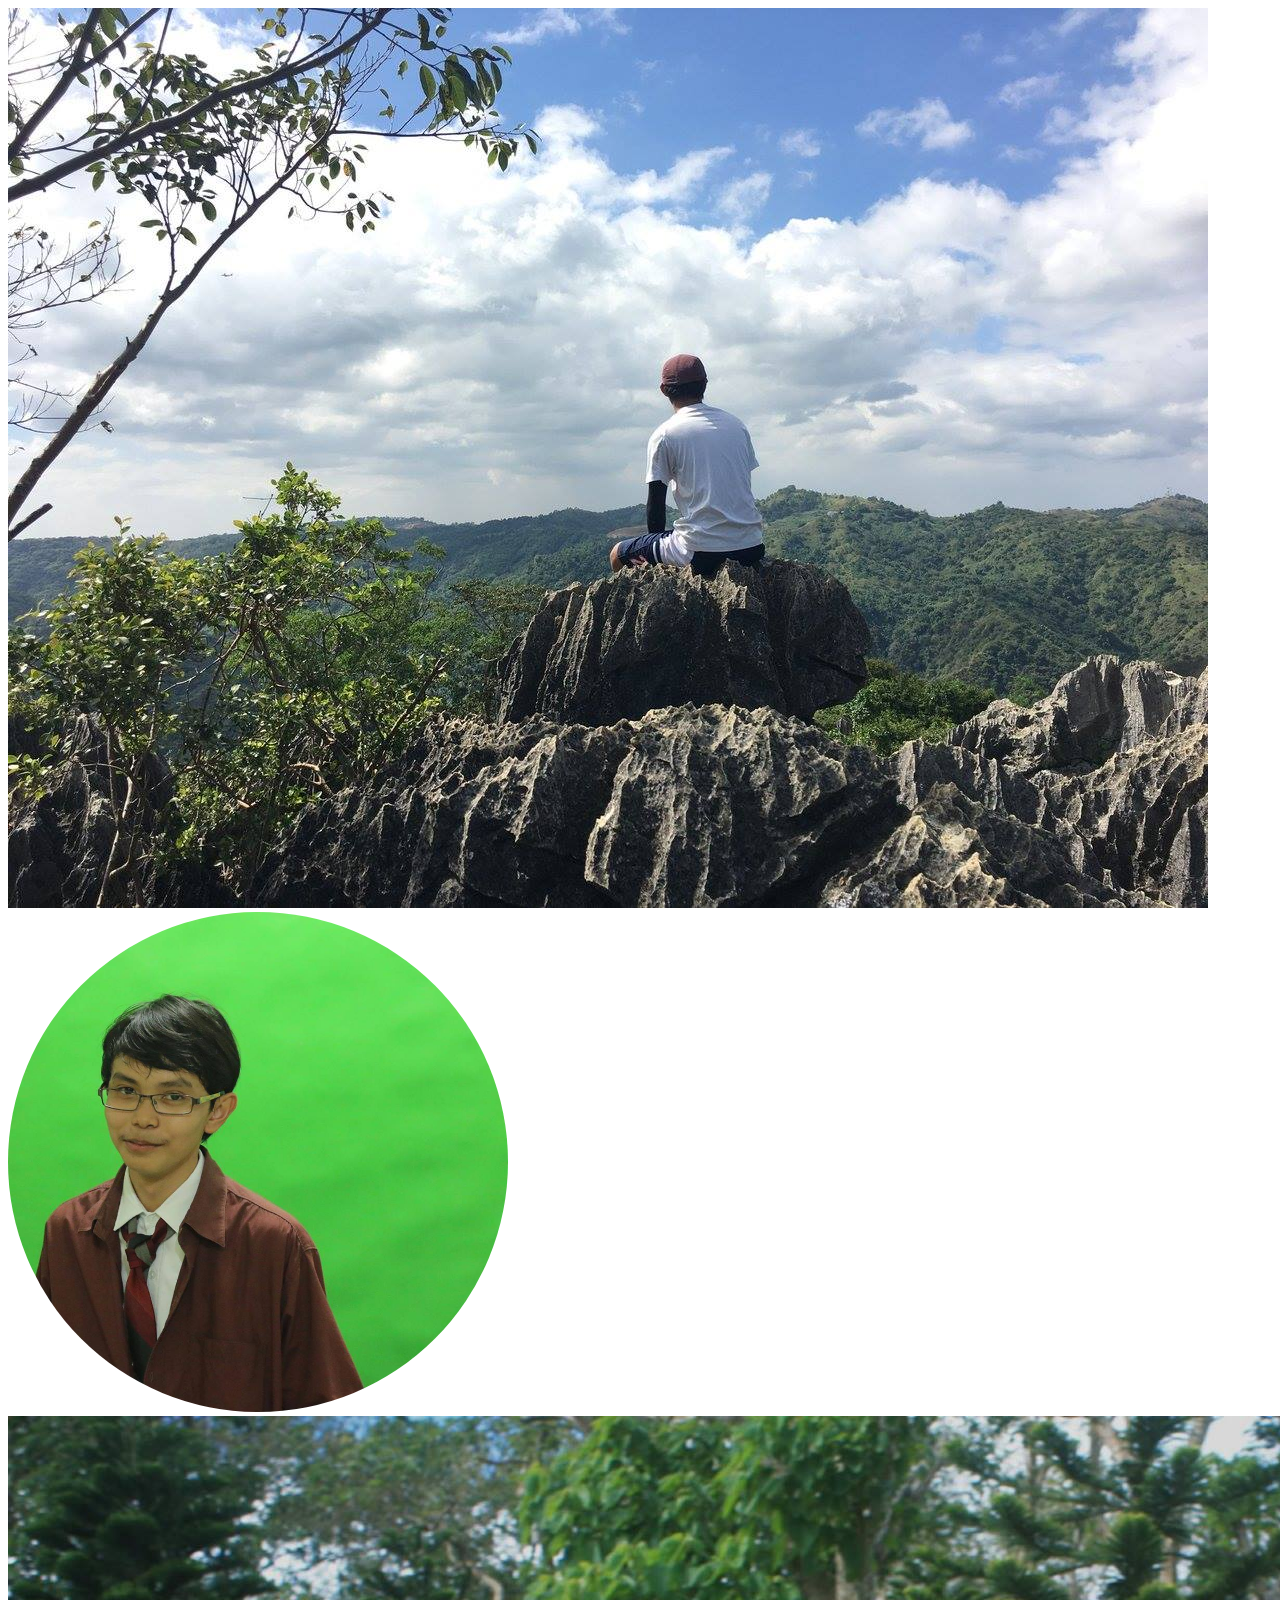
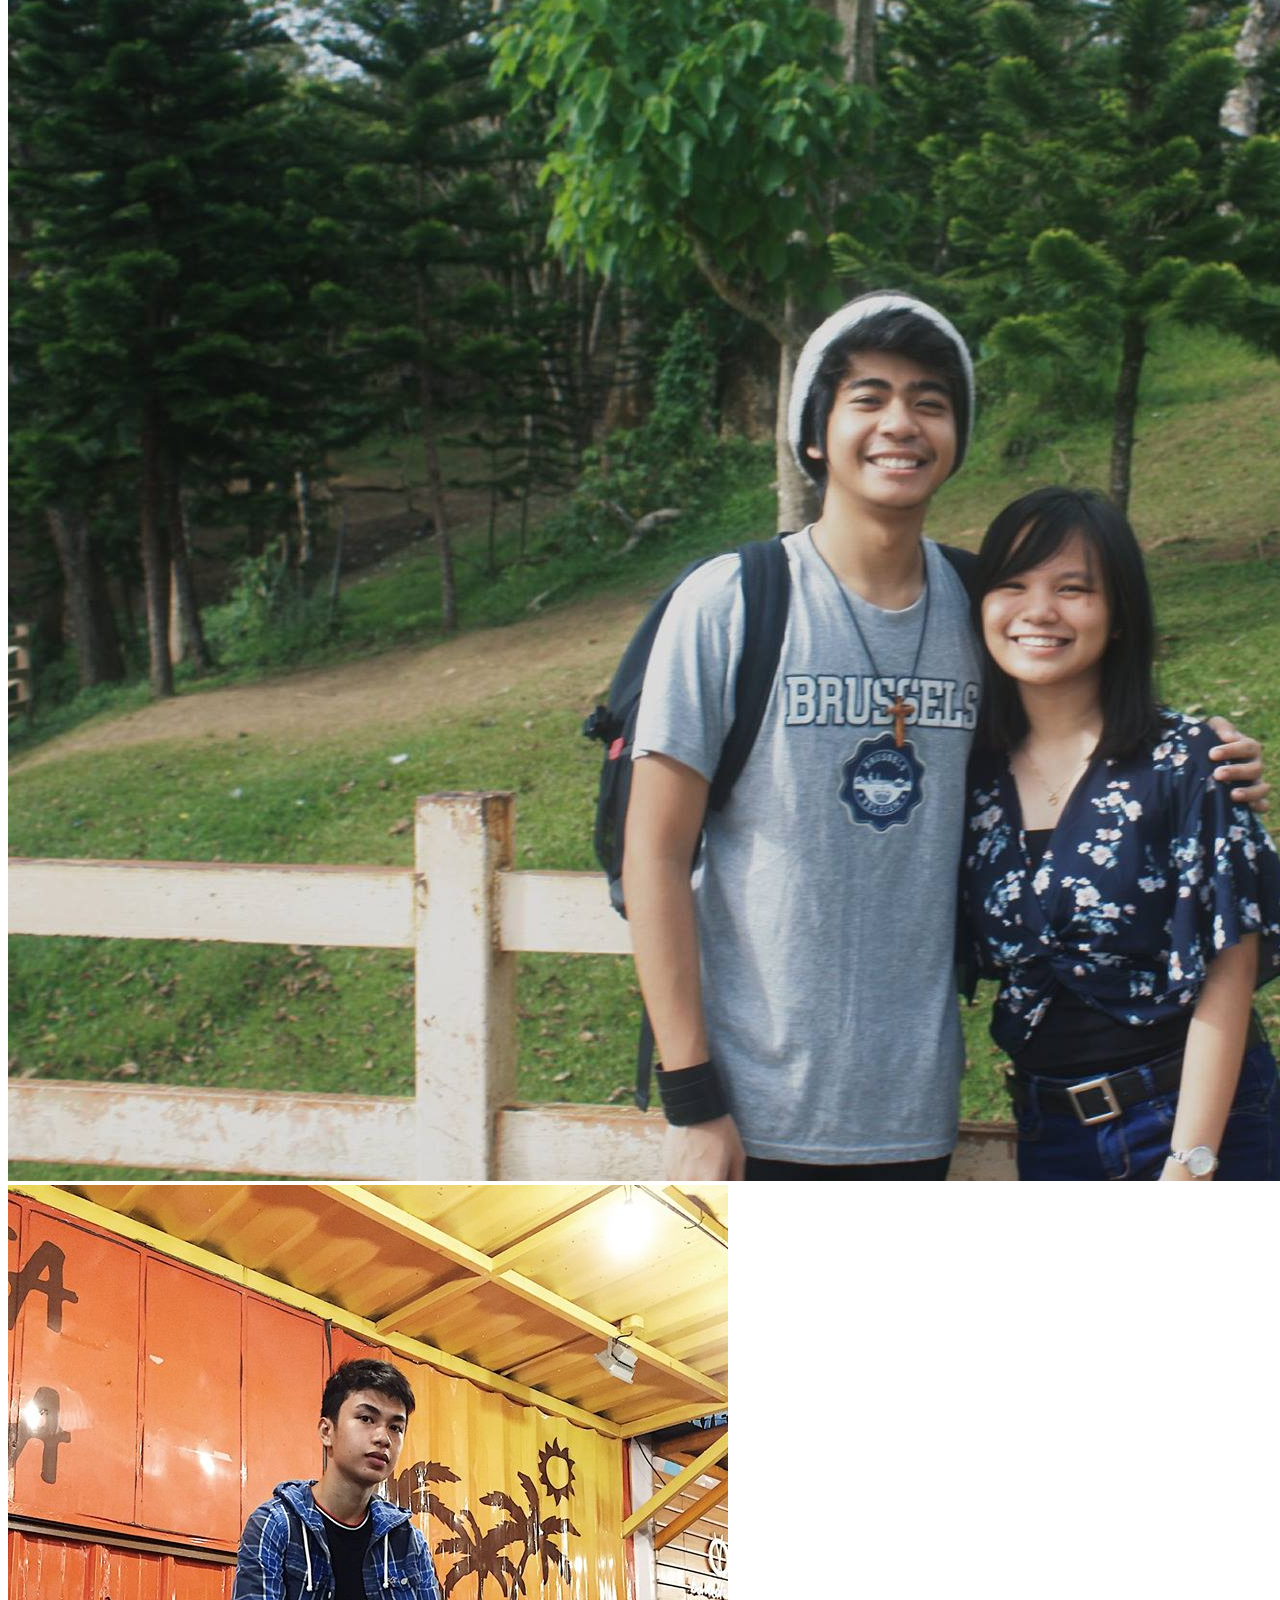
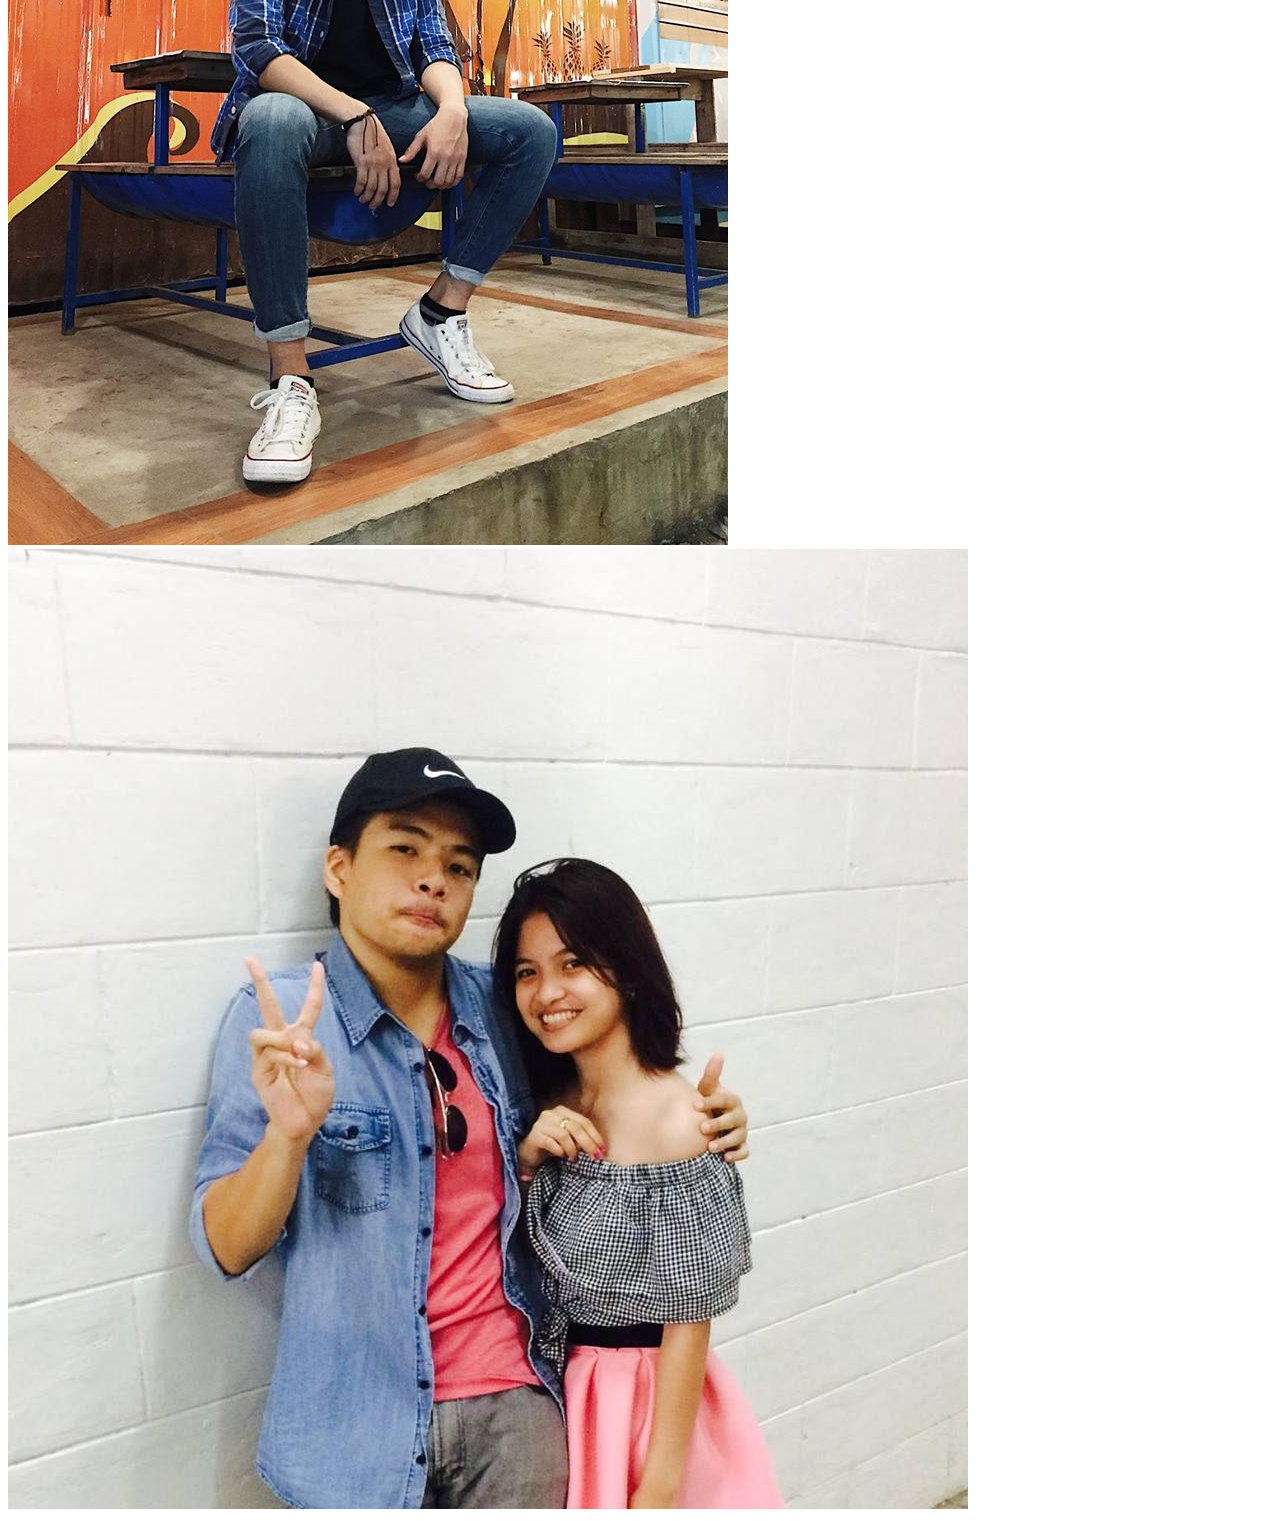
<file: index.html>
<!DOCTYPE html>
<html>
  <head>
    <meta charset="utf-8">
    <title>UV1L</title>
    <link rel="stylesheet" href="./css/styles.css">
  </head>
  <body>

    <a href="./Liwag/index.html"><img src="./img/liwag.jpg" alt="liwag" class="liwag"></a>
    <a href="deluna/kobe.html"><img src="./img/deluna.jpg" alt="deluna" class="deluna"></a>
    <a href="urbano/index.html"><img src="./img/urbano.png" alt="urbano" class="urbano"></a>
    <a href="merto/index.html"><img src="./img/merto.png" alt="merto" class="merto"></a>
    <a href="gaza/index.html"><img src="./img/gaza.jpg" alt="jpg" class="gaza"></a>

  </body>
</html>
</file>
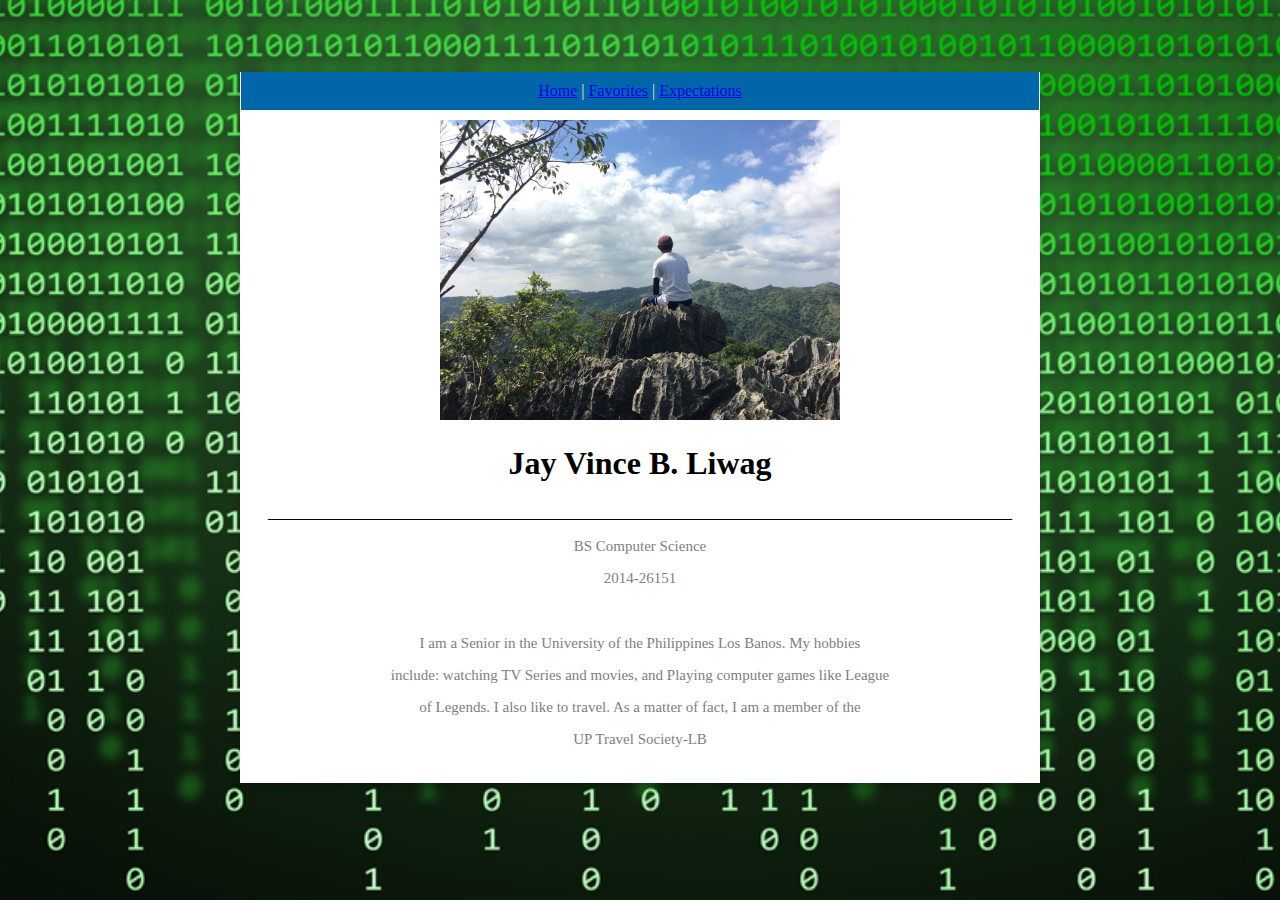
<file: Liwag/index.html>
<!DOCTYPE html>
<html>
	<head>
		<title>Profile</title>
		<link rel="stylesheet" href="index.css">
	</head>
	<body>
	<div class="bg">
		<br><br><br><br>
		<div class="card">
			<div id="header">
				<div id="nav"><a href="index.html">Home</a> | <a href="favorites.html">Favorites</a> | <a href="expectations.html">Expectations</a></div>
		  	</div>
		  	<img src="z.jpg" alt="pic" style="width:50%">
		  	<h1>Jay Vince B. Liwag</h1>
		  	<p>_____________________________________________________________________________________________</p>
		  	<p class="details">BS Computer Science</p>
		  	<p class="details">2014-26151</p><br>
		  	<p class="details">I am a Senior in the University of the Philippines Los Banos. My hobbies</p>
		  	<p class="details">include: watching TV Series and movies, and Playing computer games like League</p>
		  	<p class="details">of Legends. I also like to travel. As a matter of fact, I am a member of the </p>
		  	<p class="details">UP Travel Society-LB</p>
		</div>
	</div>
	</body>
</html>
</file>
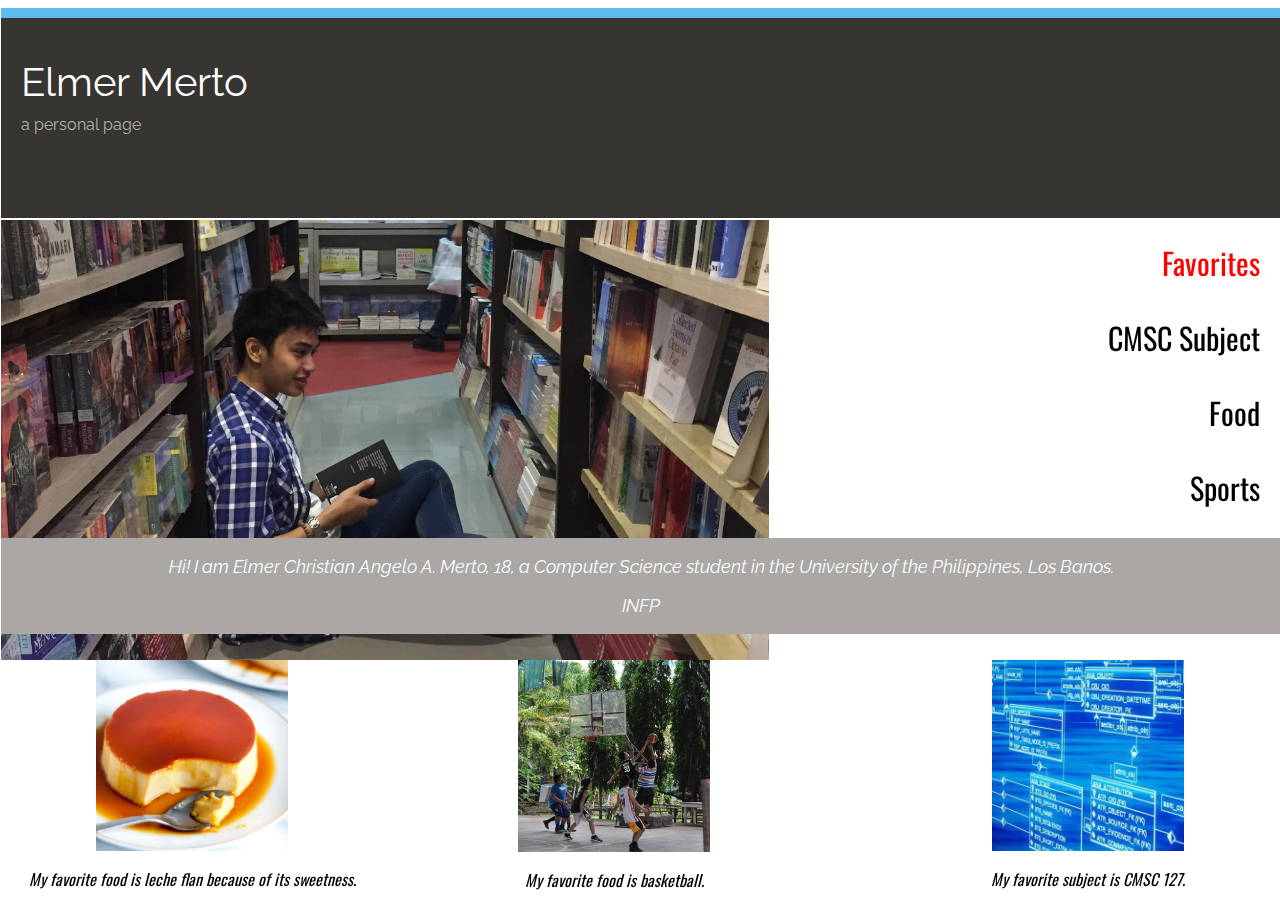
<file: merto/index.html>
<html>

	<head>
		<title>
			Exer 01
		</title>
	
		<link href="https://fonts.googleapis.com/css?family=Raleway" rel="stylesheet">
		<link href="https://fonts.googleapis.com/css?family=Oswald" rel="stylesheet">

		<link rel="stylesheet" type="text/css" href="css.css">
	</head>
	
	<body>

		<div style="background-color: #5BBCED; height: 10px; width: 100%; position: fixed; margin-left: -7px;">
			
		</div>


		<div id="header">
			<a href="index.html" style="text-decoration: none;"><p id="title"> Elmer Merto </p></a>
			<p id="desc"> a personal page </p>
		</div>

		<img src="photo.jpg" id="profile">
		<div id="info">
			<p style="color: red"> Favorites </p>
			<p>CMSC Subject</p>
			<p>Food</p>
			<p>Sports</p>

		</div>

		<div id="about">
			<em><p> Hi! I am Elmer Christian Angelo A. Merto, 18, a Computer Science student in the University of the Philippines, Los Banos.</p></em>
			<em><p> INFP </p></em>
		</div>


		<div id="food">
			<img src="food.jpg" width="50%">
			<em><p> My favorite food is leche flan because of its sweetness.</p></em>
		</div>
		<div id="sports">
			<img src="basketball.jpg" width="50%">
			<em><p> My favorite food is basketball.</p></em>
		</div>
		<div id="subject">
			<img src="database.jpg" width="50%">
			<em><p> My favorite subject is CMSC 127.</p></em>
		</div>





	</body>

</html>
</file>
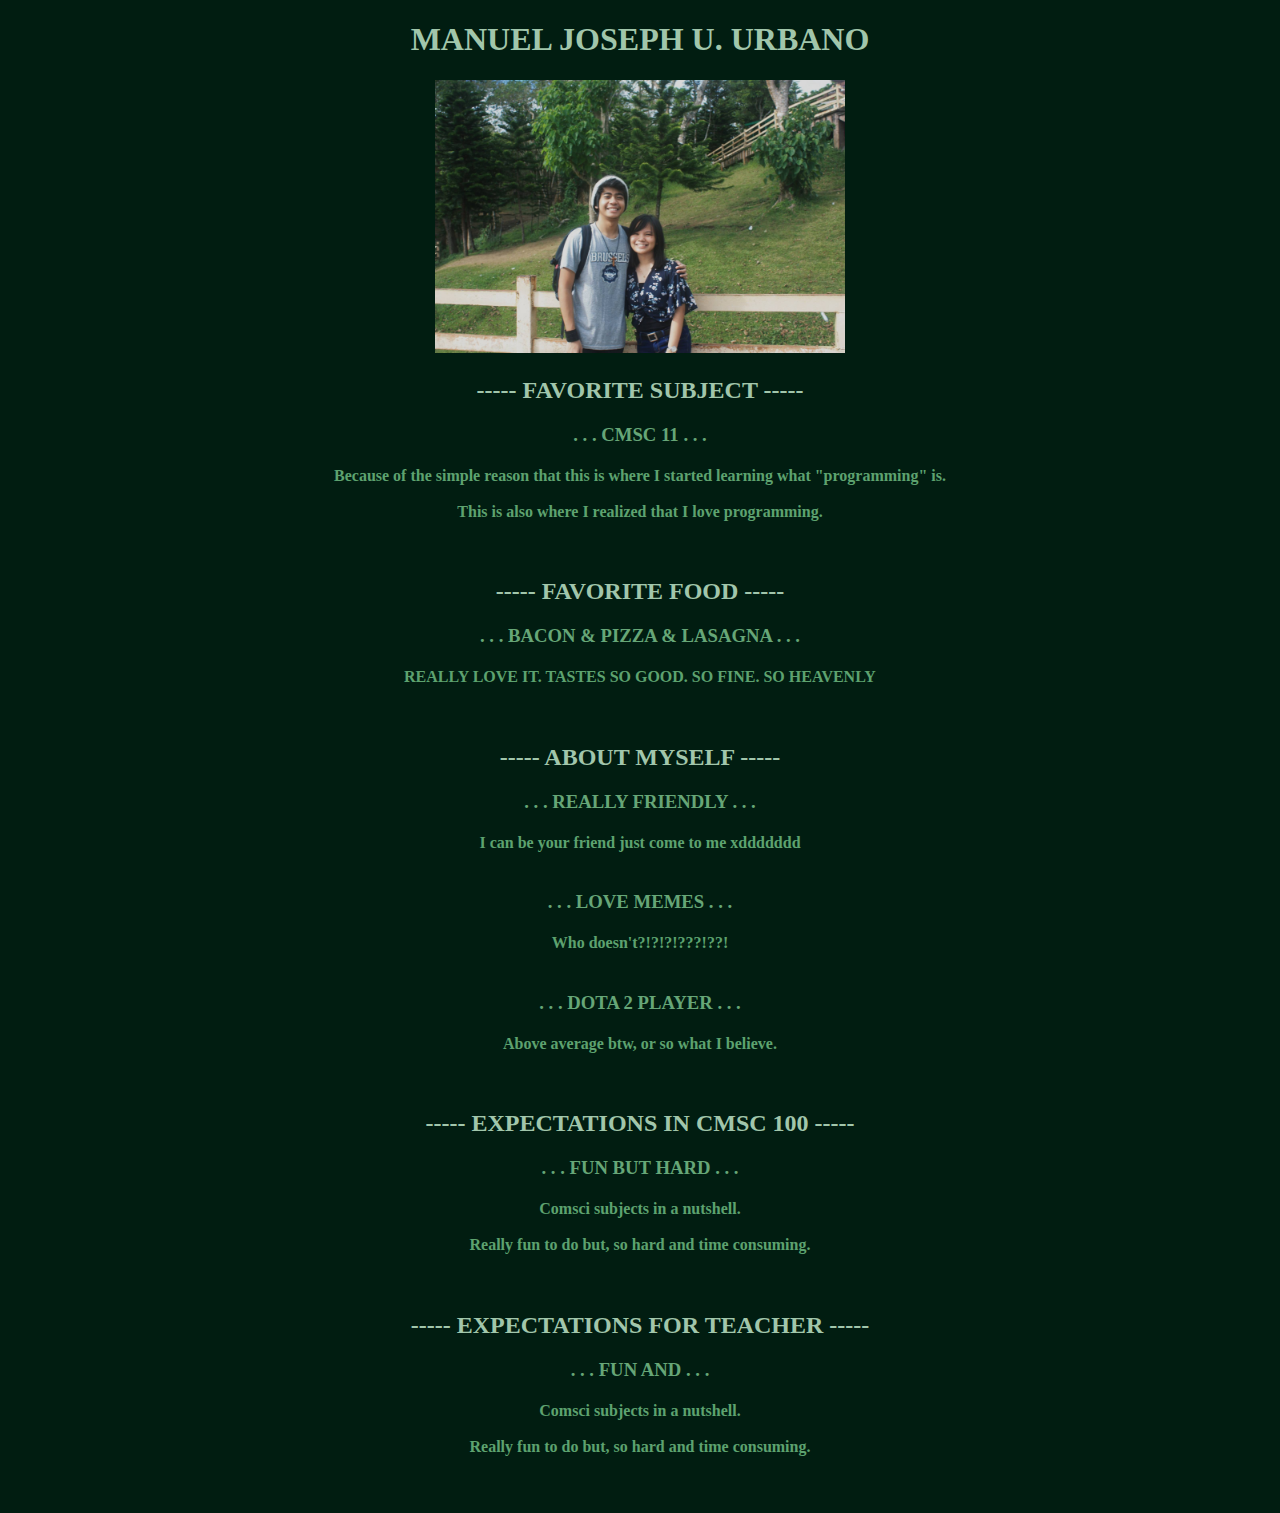
<file: urbano/index.html>
<!DOCTYPE html>
<html>
<head>
	<link rel="stylesheet" type="text/css" href="style.css">
</head>
<body>

<h1>MANUEL JOSEPH U. URBANO</h1>
<p><img src = "pic.jpg" alt = "Profile Picture" width = "410" height = "273"></p>
<h2>----- FAVORITE SUBJECT -----</h2>
<h3>. . . CMSC 11 . . .</h3> 
<h4>
Because of the simple reason that this is where I started learning what "programming" is.<br><br>
This is also where I realized that I love programming.
<br>
<br>
<br>
</h4>

<h2>----- FAVORITE FOOD -----</h2>
<h3>. . . BACON & PIZZA & LASAGNA . . .</h3> 
<h4>
REALLY LOVE IT. TASTES SO GOOD. SO FINE. SO HEAVENLY
<br>
<br>
<br>
</h4>

<h2>----- ABOUT MYSELF -----</h2>
<h3>. . . REALLY FRIENDLY . . .</h3> 
<h4>
I can be your friend just come to me xddddddd 
<br>
<br>
</h4>

<h3>. . . LOVE MEMES . . .</h3> 
<h4>
Who doesn't?!?!?!???!??!
<br>
<br>
</h4>

<h3>. . . DOTA 2 PLAYER . . .</h3> 
<h4>
Above average btw, or so what I believe. 
<br>
<br>
<br>
</h4>

<h2>----- EXPECTATIONS IN CMSC 100 -----</h2>
<h3>. . . FUN BUT HARD . . .</h3> 
<h4>
Comsci subjects in a nutshell.<br><br>
Really fun to do but, so hard and time consuming.
<br>
<br>
<br>
</h4>

<h2>----- EXPECTATIONS FOR TEACHER -----</h2>
<h3>. . . FUN AND  . . .</h3> 
<h4>
Comsci subjects in a nutshell.<br><br>
Really fun to do but, so hard and time consuming.
<br>
<br>
<br>
</h4>

</body>
</html>
</file>
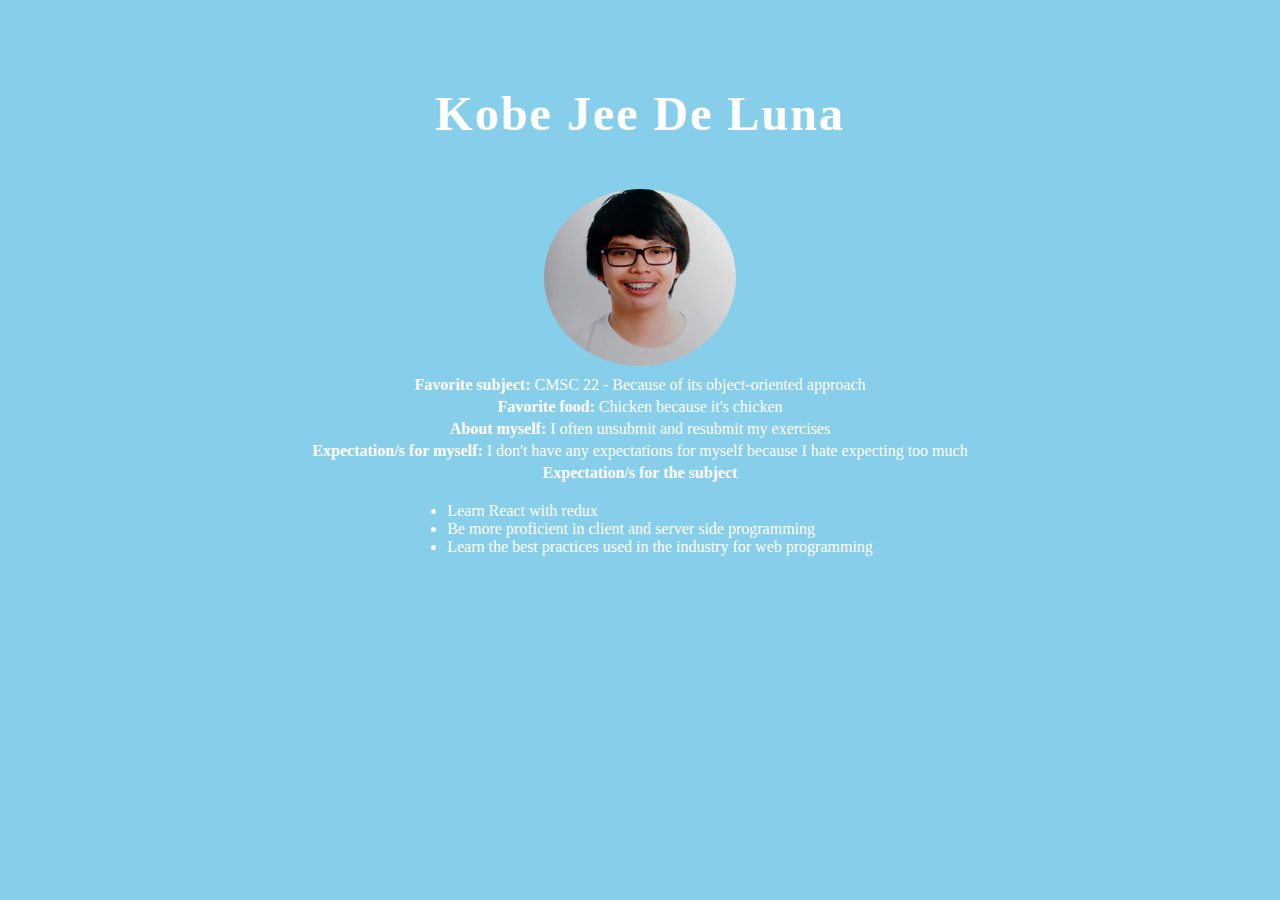
<file: deluna/kobe.html>
<!DOCTYPE html>

<html>
    <head>
        <title>CMSC100</title>
        <meta charset="utf-8">
        <link rel="stylesheet" href="kobe.css">
    </head>
    <body>
        <div>
            <h3>Kobe Jee De Luna</h3>
            <div class="center image">
                <img src="kobe.png" alt="My picture" class="circular--square">
            </div>
            
            <p><strong>Favorite subject: </strong> CMSC 22 - Because of its object-oriented approach</p>
            <p><strong>Favorite food: </strong>Chicken because it's chicken</p>
            <p><strong>About myself: </strong>I often unsubmit and resubmit my exercises</p>
            <p><strong>Expectation/s for myself: </strong>I don't have any expectations for myself because I hate expecting too much</p>
            <p><strong>Expectation/s for the subject</strong></p>

            <div class="center">
                <ul>
                    <li>Learn React with redux</li>
                    <li>Be more proficient in client and server side programming</li>
                    <li>Learn the best practices used in the industry for web programming</li>
                </ul>
            </div>
            </div>
    </body>
</html>
</file>
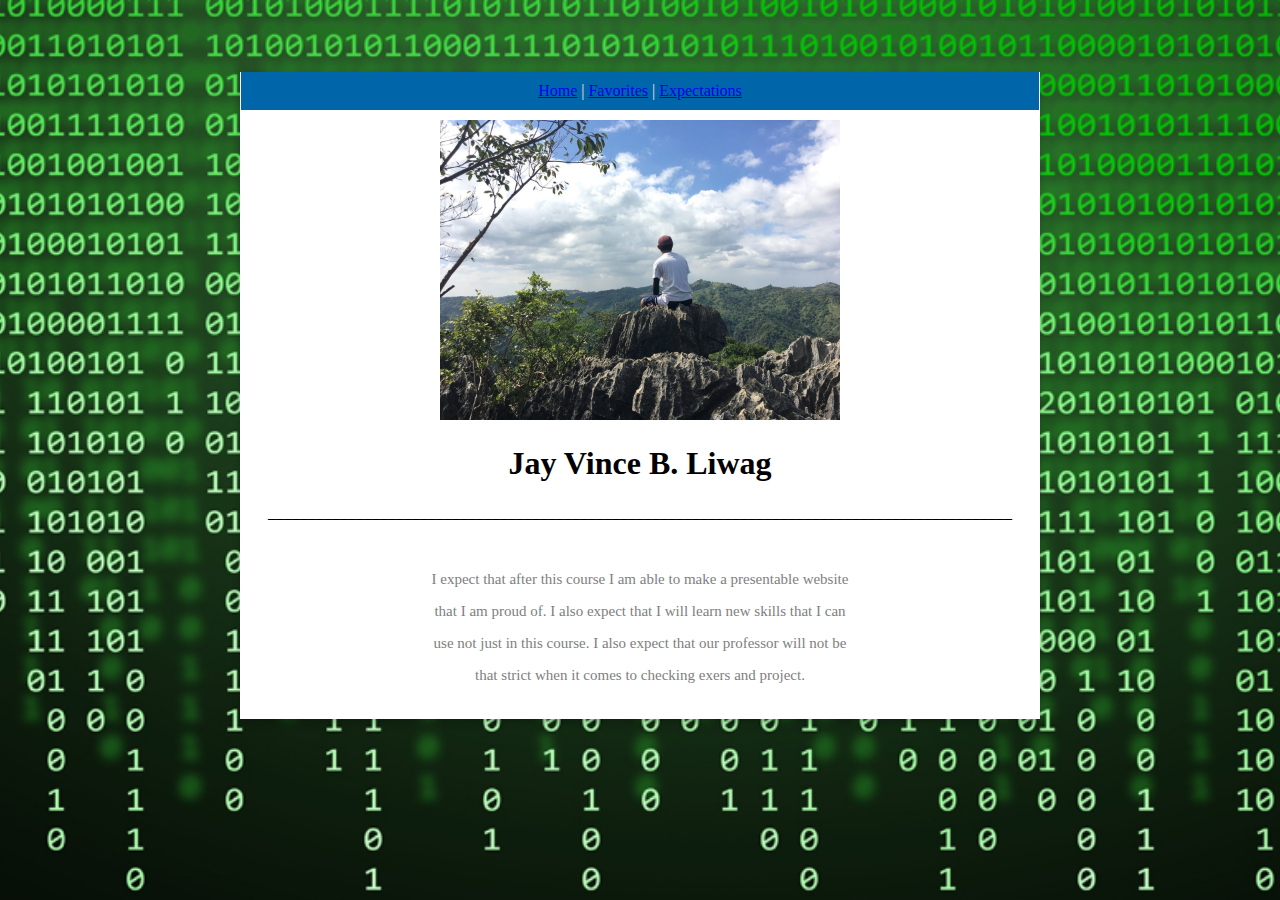
<file: Liwag/expectations.html>
<!DOCTYPE html>
	<html>
		<head>
			<title>Expectations</title>
			<link rel="stylesheet" href="index.css">
		</head>
		<body>
		<div class="bg">
			<br><br><br><br>
			<div class="card">
				<div id="header">
					<div id="nav"><a href="index.html">Home</a> | <a href="favorites.html">Favorites</a> | <a href="expectations.html">Expectations</a></div>
			  	</div>
			  	<img src="z.jpg" alt="pic" style="width:50%">
			  	<h1>Jay Vince B. Liwag</h1>
			  	<p>_____________________________________________________________________________________________</p>
			  	<br>
			  	<p class="details">I expect that after this course I am able to make a presentable website</p>
			  	<p class="details">that I am proud of. I also expect that I will learn new skills that I can</p>
			  	<p class="details">use not just in this course. I also expect that our professor will not be</p>
			  	<p class="details">that strict when it comes to checking exers and project.</p>
			
			</div>
		</div>
		</body>
	</html>
</file>
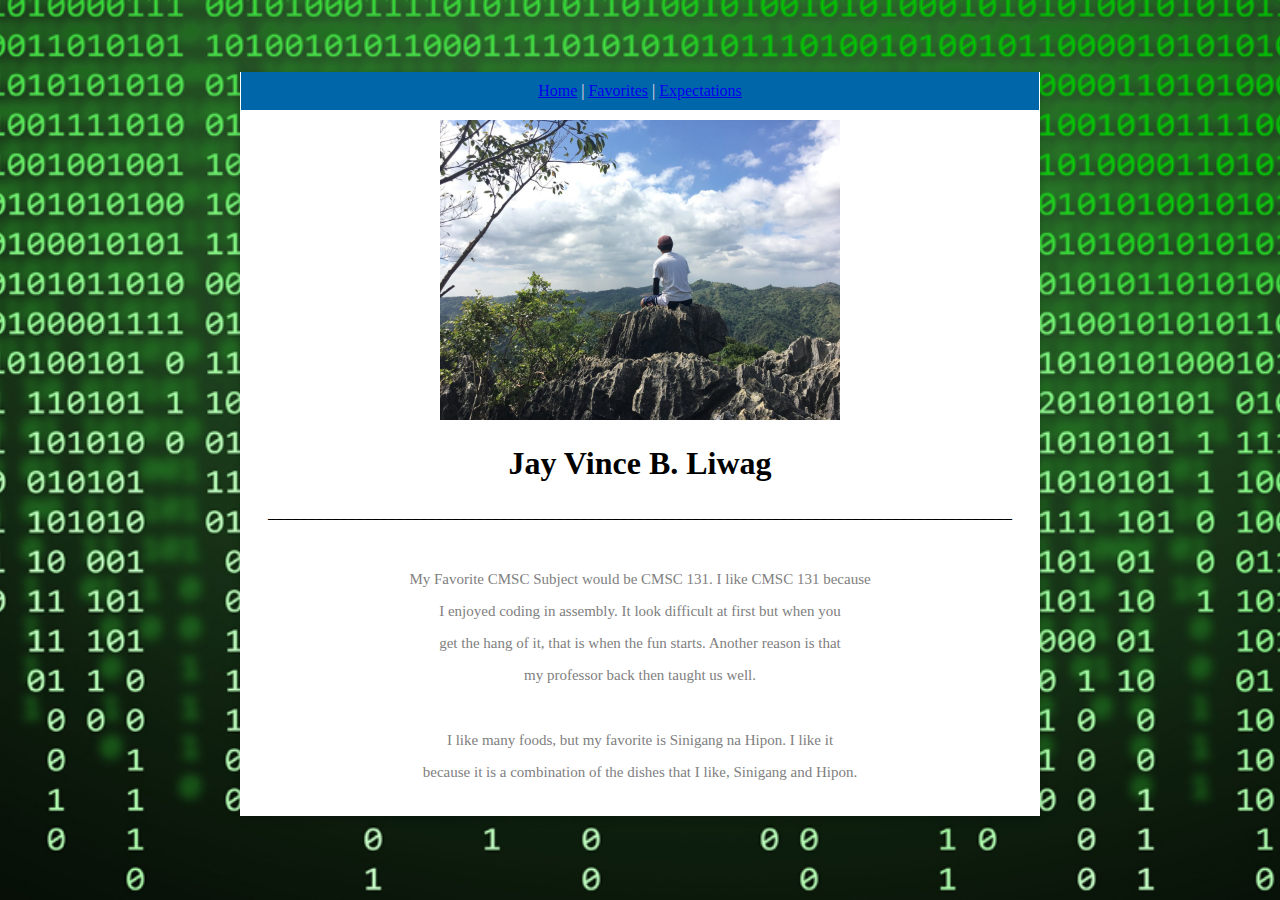
<file: Liwag/favorites.html>
<!DOCTYPE html>
	<html>
		<head>
			<title>Favorites</title>
			<link rel="stylesheet" href="index.css">
		</head>
		<body>
		<div class="bg">
			<br><br><br><br>
			<div class="card">
				<div id="header">
					<div id="nav"><a href="index.html">Home</a> | <a href="favorites.html">Favorites</a> | <a href="expectations.html">Expectations</a></div>
			  	</div>
			  	<img src="z.jpg" alt="pic" style="width:50%">
			  	<h1>Jay Vince B. Liwag</h1>
			  	<p>_____________________________________________________________________________________________</p>
			  	<br>
			  	<p class="details">My Favorite CMSC Subject would be CMSC 131. I like CMSC 131 because</p>
			  	<p class="details">I enjoyed coding in assembly. It look difficult at first but when you</p>
			  	<p class="details">get the hang of it, that is when the fun starts. Another reason is that</p>
			  	<p class="details">my professor back then taught us well.</p>
			  	<br>
			  	<p class="details">I like many foods, but my favorite is Sinigang na Hipon. I like it</p>
			  	<p class="details">because it is a combination of the dishes that I like, Sinigang and Hipon.</p>
			
			</div>
		</div>
		</body>
	</html>
</file>
<file: css/styles.css>
.deluna {
  height: 500px;
  border-radius: 50%;
}
</file>
<file: Liwag/index.css>
.card {
    box-shadow: 0 4px 8px 0 rgba(0, 0, 0, 0.2);
    width: 800px;
    max-height: 800px;
    margin: auto;
    text-align: center;
    padding-bottom: 20px;
    background-color: white;
}

body, html {
    height: 100%;
    margin: 0;
}

.bg {
    background-image: url("bg.jpg");
    height: 100%; 
    background-position: center;
    background-repeat: no-repeat;
    background-size: cover;
}

.details{
    color: gray;
    font-size: 15px;
}

#nav {
    background:#06a;
    padding:10px 20px;
    text-align:center;
    color:#f6dde3;
}

#header {
    margin:0 1px;
    padding-bottom: 10px;
}

#bg {
    height:36px;
    background-color: blue;
}
</file>
<file: merto/css.css>
#header {
	position: fixed;
	top: 18px;
	background-color: #373531;
	height: 200px;
	width: 100%;
	margin-left: -7px
}

#title {
	color: white;
	font-size: 40px;
	margin-left: 20px;
	font-family: 'Raleway', sans-serif;}

#desc {
	color: #B4B1AE;
	margin-top: -30px;
	margin-left: 20px;
	font-family: 'Raleway', sans-serif;
}	

#profile{
	width: 60%;
	position: fixed;
	top: 220px;
	margin-left: -7px;
}

#info{
	width: 40%;
	text-align: right;
	position: fixed;
	top: 210px;
	right: 20px;
	font-family: 'Oswald', sans-serif;
	font-size: 30px;
}

#about{
	position: fixed;
	margin-left: -7px;
	top: 538px;
	width: 100%;
	font-family: 'Raleway', sans-serif;
	font-size: 18px;
	text-align: center;
	color: white;
	background-color: #AAA7A4;
}

#food{
	position: fixed;
	top: 660px;
	width: 30%;
	font-family: 'Oswald', sans-serif;
	font size: 18px;
	text-align: center;
	left: 0%;
}

#sports{
	position: fixed;
	top: 660px;
	width: 30%;
	font-family: 'Oswald', sans-serif;
	font size: 18px;
	text-align: center;
	left: 33%;
}

#subject{
	position: fixed;
	top: 660px;
	width: 30%;
	font-family: 'Oswald', sans-serif;
	font size: 18px;
	text-align: center;
	right: 0%;
}
</file>
<file: urbano/style.css>
body {
			background-color: #011D11;
		}
		h1{
			text-align: center;
			color: #A1C6AB;
		}
		p    {
			text-align: center;
		}
		h2{
			color: #A1C6AB;
			text-align: center;
		}
		h3{
			color: #66A677;
			text-align: center;
		}
		h4{
			color: #5DA26F;
			text-align: center;
		}
</file>
<file: deluna/kobe.css>
body {
    background: skyblue;
    font-family: verdana;
    color: #fff;
    padding: 30px;
  }
  
h3{
    text-align: center; 
    font-size: 48px;
    letter-spacing: 2px;
  }

p {
    font-size: 16px;
    text-align: center;
    margin: 4px;
}

.center{
    display: flex;
    justify-content: center;
    padding: 0px;
}

.image{
    margin: 10px;
}

.circular--square {
    border-radius: 50%;
  }
</file>
